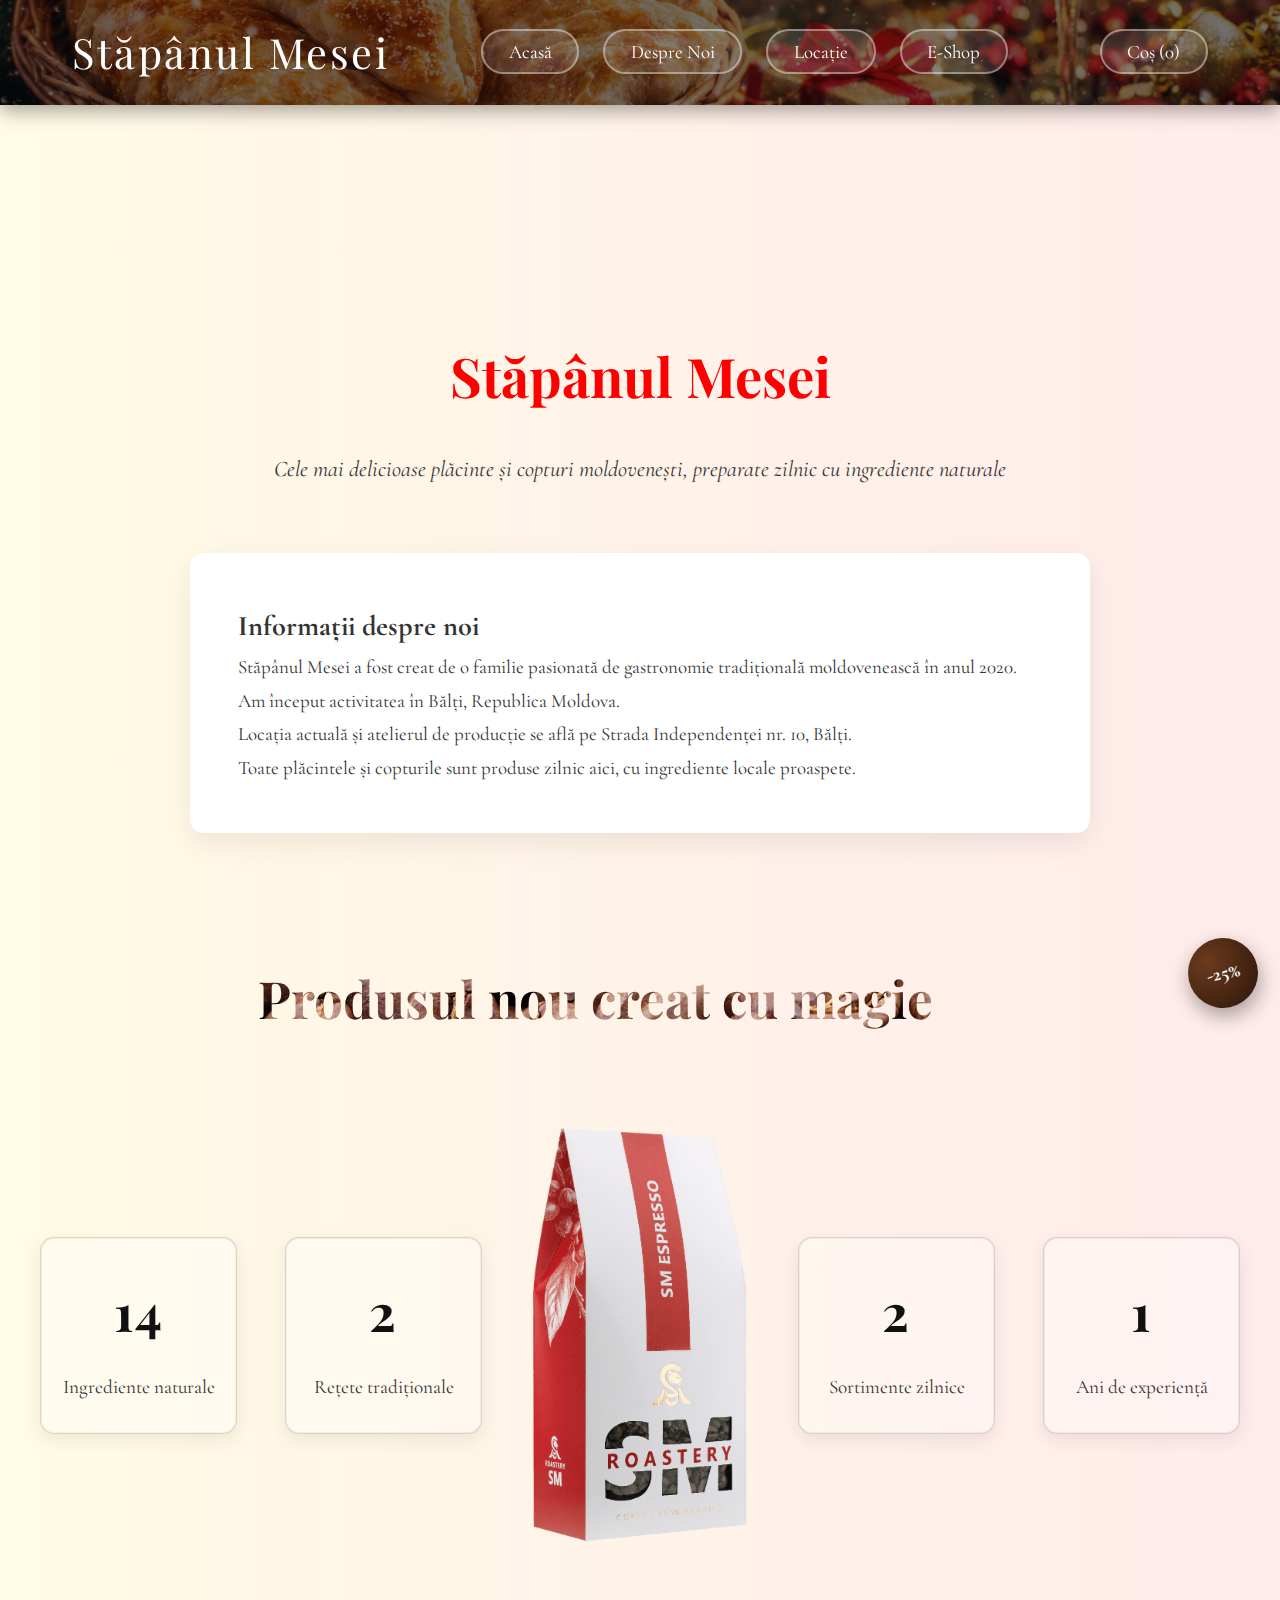
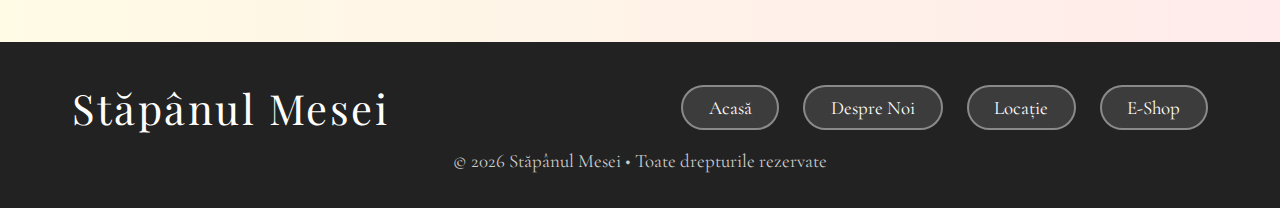
<file: index.html>
<!DOCTYPE html>
<html lang="ro">
<head>
    <meta charset="UTF-8">
    <meta name="viewport" content="width=device-width, initial-scale=1.0">
    <title>Stăpânul Mesei - Acasă</title>

    <link rel="stylesheet" href="style.css">

    <link rel="preconnect" href="https://fonts.googleapis.com">
    <link rel="preconnect" href="https://fonts.gstatic.com" crossorigin>
    <link href="https://fonts.googleapis.com/css2?family=Cormorant+Garamond:ital,wght@0,400;0,500;0,600;1,400&family=Playfair+Display:wght@500;600;700&display=swap" rel="stylesheet">
</head>

<body>

<header>
    <div class="nav-container">
        <a href="index.html" class="logo">Stăpânul Mesei</a>
        <ul class="nav-links">
            <li><a href="index.html">Acasă</a></li>
            <li><a href="about.html">Despre Noi</a></li>
            <li><a href="location.html">Locație</a></li>
            <li><a href="shop.html">E-Shop</a></li>
        </ul>
        <div class="cart-header">
            <a href="shop.html">Coș (<span id="cart-count">0</span>)</a>
        </div>
    </div>
</header>

<div class="header-spacer"></div>

<section id="acasa">
    <div class="container">
        <h1 class="fancy-title">Stăpânul Mesei</h1>

        <p class="subtitle">
            Cele mai delicioase plăcinte și copturi moldovenești,
            preparate zilnic cu ingrediente naturale
        </p>

        <div class="info-box">
            <h2>Informații despre noi</h2>
            <p>Stăpânul Mesei a fost creat de o familie pasionată de gastronomie tradițională moldovenească în anul 2020.</p>
            <p>Am început activitatea în Bălți, Republica Moldova.</p>
            <p>Locația actuală și atelierul de producție se află pe Strada Independenței nr. 10, Bălți.</p>
            <p>Toate plăcintele și copturile sunt produse zilnic aici, cu ingrediente locale proaspete.</p>
        </div>
    </div>
</section>

<!-- ================= STATISTICI ================= -->

<section class="stats-section">
    <h2>Calitate în cifre</h2>

    <div class="stats-grid">
        <div class="stat">
            <span class="number" data-target="100">0</span>
            <p>Ingrediente naturale</p>
        </div>

        <div class="stat">
            <span class="number" data-target="19">0</span>
            <p>Rețete tradiționale</p>
        </div>

        <div class="stat-image">
            <img src="image/coffee.png" alt="Produs">
        </div>

        <div class="stat">
            <span class="number" data-target="16">0</span>
            <p>Sortimente zilnice</p>
        </div>

        <div class="stat">
            <span class="number" data-target="7">0</span>
            <p>Ani de experiență</p>
        </div>
    </div>
</section>

<footer>
    <div class="nav-container">
        <a href="index.html" class="logo">Stăpânul Mesei</a>
        <ul class="nav-links">
            <li><a href="index.html">Acasă</a></li>
            <li><a href="about.html">Despre Noi</a></li>
            <li><a href="location.html">Locație</a></li>
            <li><a href="shop.html">E-Shop</a></li>
        </ul>
    </div>
    <p>&copy; 2026 Stăpânul Mesei • Toate drepturile rezervate</p>
</footer>

<script src="script.js"></script>
</body>
</html>
</file>
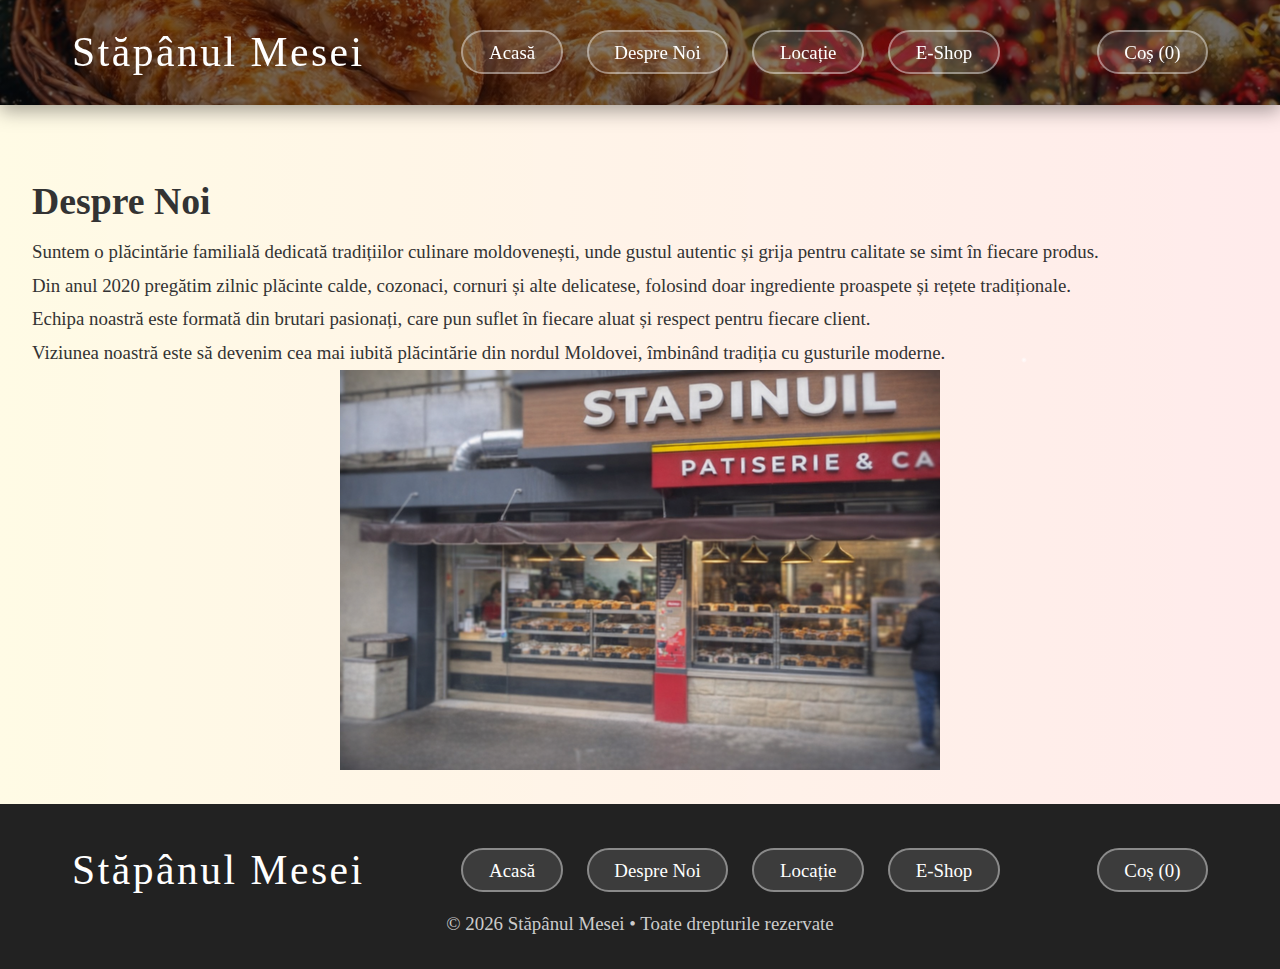
<file: about.html>
<!-- about.html -->
<!DOCTYPE html>
<html lang="ro">
<head>
    <meta charset="UTF-8">
    <meta name="viewport" content="width=device-width, initial-scale=1.0">
    <title>Stăpânul Mesei - Despre Noi</title>
    <link rel="stylesheet" href="style.css">
</head>
<body>
    <header>
        <div class="nav-container">
            <a href="index.html" class="logo">Stăpânul Mesei</a>
            <ul class="nav-links">
                <li><a href="index.html">Acasă</a></li>
                <li><a href="about.html">Despre Noi</a></li>
                <li><a href="location.html">Locație</a></li>
                <li><a href="shop.html">E-Shop</a></li>
            </ul>
            <div class="cart-header">
                <a href="shop.html">Coș (<span id="cart-count">0</span>)</a>
            </div>
        </div>
    </header>

   <section id="despre">
    <div class="container about-content">
        <h1>Despre Noi</h1>
 <p>
       
        </p>
        <p>
            Suntem o plăcintărie familială dedicată tradițiilor culinare
            moldovenești, unde gustul autentic și grija pentru calitate
            se simt în fiecare produs.
        </p>

        <p>
            Din anul 2020 pregătim zilnic plăcinte calde, cozonaci,
            cornuri și alte delicatese, folosind doar ingrediente
            proaspete și rețete tradiționale.
        </p>

        <p>
            Echipa noastră este formată din brutari pasionați, care pun
            suflet în fiecare aluat și respect pentru fiecare client.
        </p>

        <p class="vision">
            Viziunea noastră este să devenim cea mai iubită plăcintărie
            din nordul Moldovei, îmbinând tradiția cu gusturile moderne.
        </p>

        <!-- IMAGINE JOS -->
        <div style="text-align: center;">
            <img  src="image/about-image.jpg" alt="Stăpânul Mesei">
            <span class="image-title"></span>
        </div>
   
</div>
      
</section>


    <footer>
        <div class="nav-container">
            <a href="index.html" class="logo">Stăpânul Mesei</a>
            <ul class="nav-links">
                <li><a href="index.html">Acasă</a></li>
                <li><a href="about.html">Despre Noi</a></li>
                <li><a href="location.html">Locație</a></li>
                <li><a href="shop.html">E-Shop</a></li>
            </ul>
            <div class="cart-header">
                <a href="shop.html">Coș (<span id="cart-count">0</span>)</a>
            </div>
        </div>
        <p>&copy; 2026 Stăpânul Mesei • Toate drepturile rezervate </p>
    </footer>

    <script src="script.js"></script>
</body>
</html>
</file>
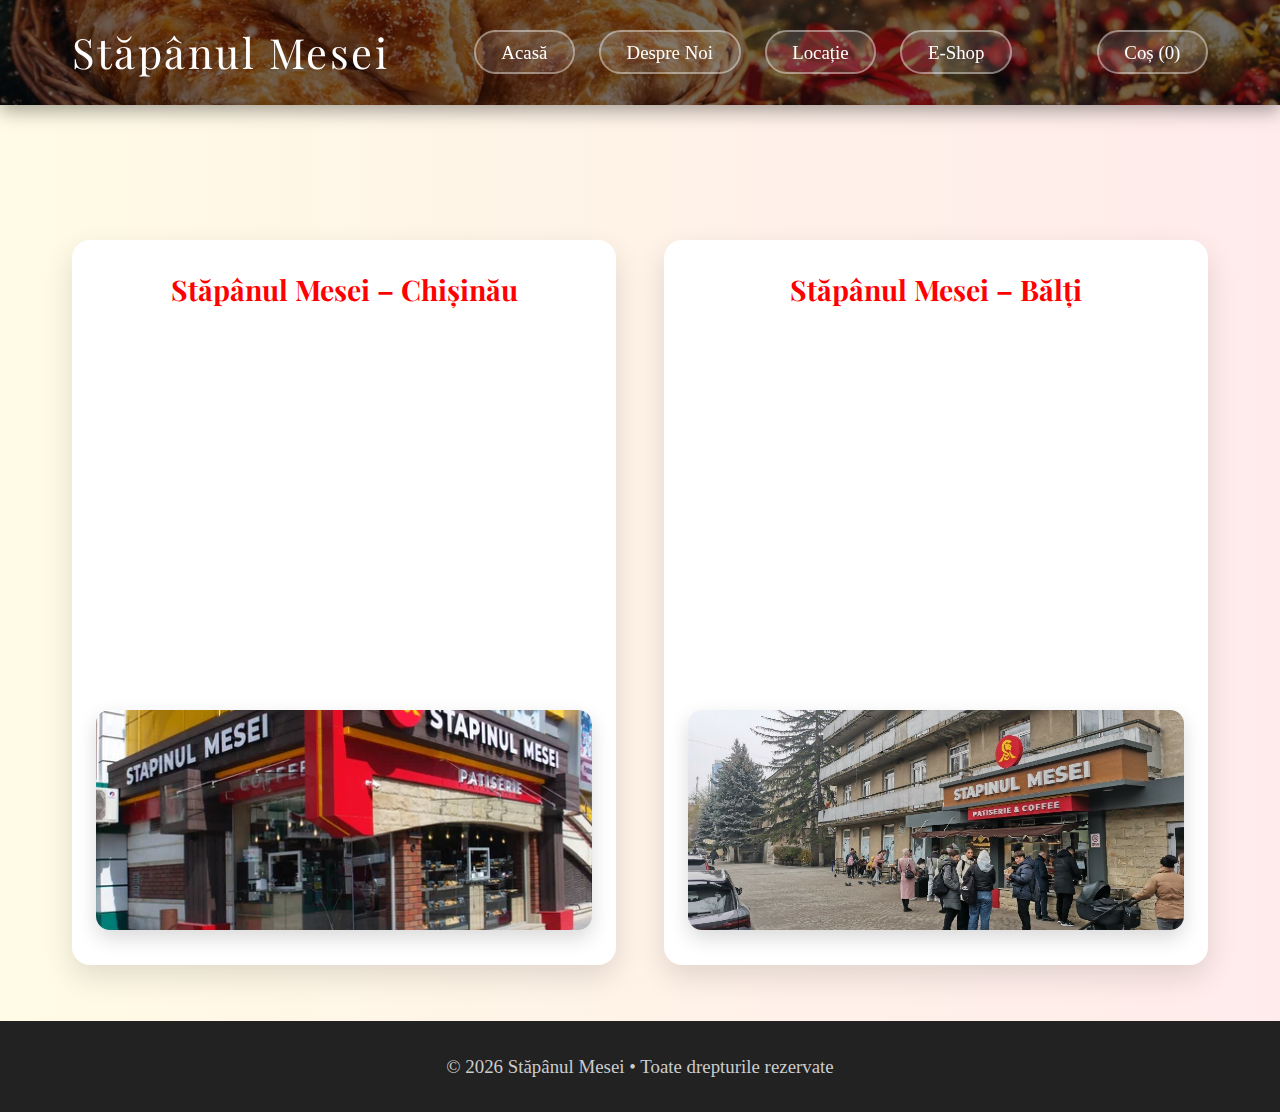
<file: location.html>
<!DOCTYPE html>
<html lang="ro">
<head>
    <meta charset="UTF-8">
    <meta name="viewport" content="width=device-width, initial-scale=1.0">
    <title>Stăpânul Mesei - Locație</title>
    <link rel="preconnect" href="https://fonts.googleapis.com">
    <link rel="preconnect" href="https://fonts.gstatic.com" crossorigin>
    <link href="https://fonts.googleapis.com/css2?family=Playfair+Display:wght@500;600;700&family=Georgia&display=swap" rel="stylesheet">
    <link rel="stylesheet" href="style.css">
</head>
<body>
    <header>
        <div class="nav-container">
            <a href="index.html" class="logo">Stăpânul Mesei</a>
            <ul class="nav-links">
                <li><a href="index.html">Acasă</a></li>
                <li><a href="about.html">Despre Noi</a></li>
                <li><a href="location.html">Locație</a></li>
                <li><a href="shop.html">E-Shop</a></li>
            </ul>
            <div class="cart-header">
                <a href="shop.html">Coș (<span id="cart-count">0</span>)</a>
            </div>
        </div>
    </header>
<section id="maps">
    <div class="maps-container">

        <div class="map-card">
            <h2>Stăpânul Mesei – Chișinău</h2>
            <iframe 
                src="https://www.google.com/maps/embed?pb=!1m18!1m12!1m3!1d12551.972527100248!2d28.858760249124636!3d47.0491143750742!2m3!1f0!2f0!3f0!3m2!1i1024!2i768!4f13.1!3m3!1m2!1s0x40c97df77c5623f7%3A0x1403232b23afe00!2zU3TEg3DDom51bCBNZXNlaQ!5e1!3m2!1sen!2s!4v1769784847518!5m2!1sen!2s"
                loading="lazy"
                referrerpolicy="no-referrer-when-downgrade">
            </iframe>

            <!-- POZĂ LOCAȚIE CHIȘINĂU -->
            <img src="image/chisinau.jpg" alt="Stăpânul Mesei Chișinău" class="map-photo">
        </div>

        <div class="map-card">
            <h2>Stăpânul Mesei – Bălți</h2>
            <iframe 
                src="https://www.google.com/maps/embed?pb=!1m18!1m12!1m3!1d12000.339214113474!2d27.911179642822518!3d47.75692545578302!2m3!1f0!2f0!3f0!3m2!1i1024!2i768!4f13.1!3m3!1m2!1s0x40cb6735821726ab%3A0x94f1039317fbcf99!2sStapinul%20Mesei!5e1!3m2!1sen!2s!4v1769784625479!5m2!1sen!2s"
                loading="lazy"
                referrerpolicy="no-referrer-when-downgrade">
            </iframe>

            <!-- POZĂ LOCAȚIE BĂLȚI -->
            <img src="image/balti.jpg" alt="Stăpânul Mesei Bălți" class="map-photo">
        </div>

    </div>
</section>


    <footer>
        <div class="container">
            <p>© 2026 Stăpânul Mesei • Toate drepturile rezervate</p>
        </div>
    </footer>

    <script src="script.js"></script>
</body>
</html>
</file>
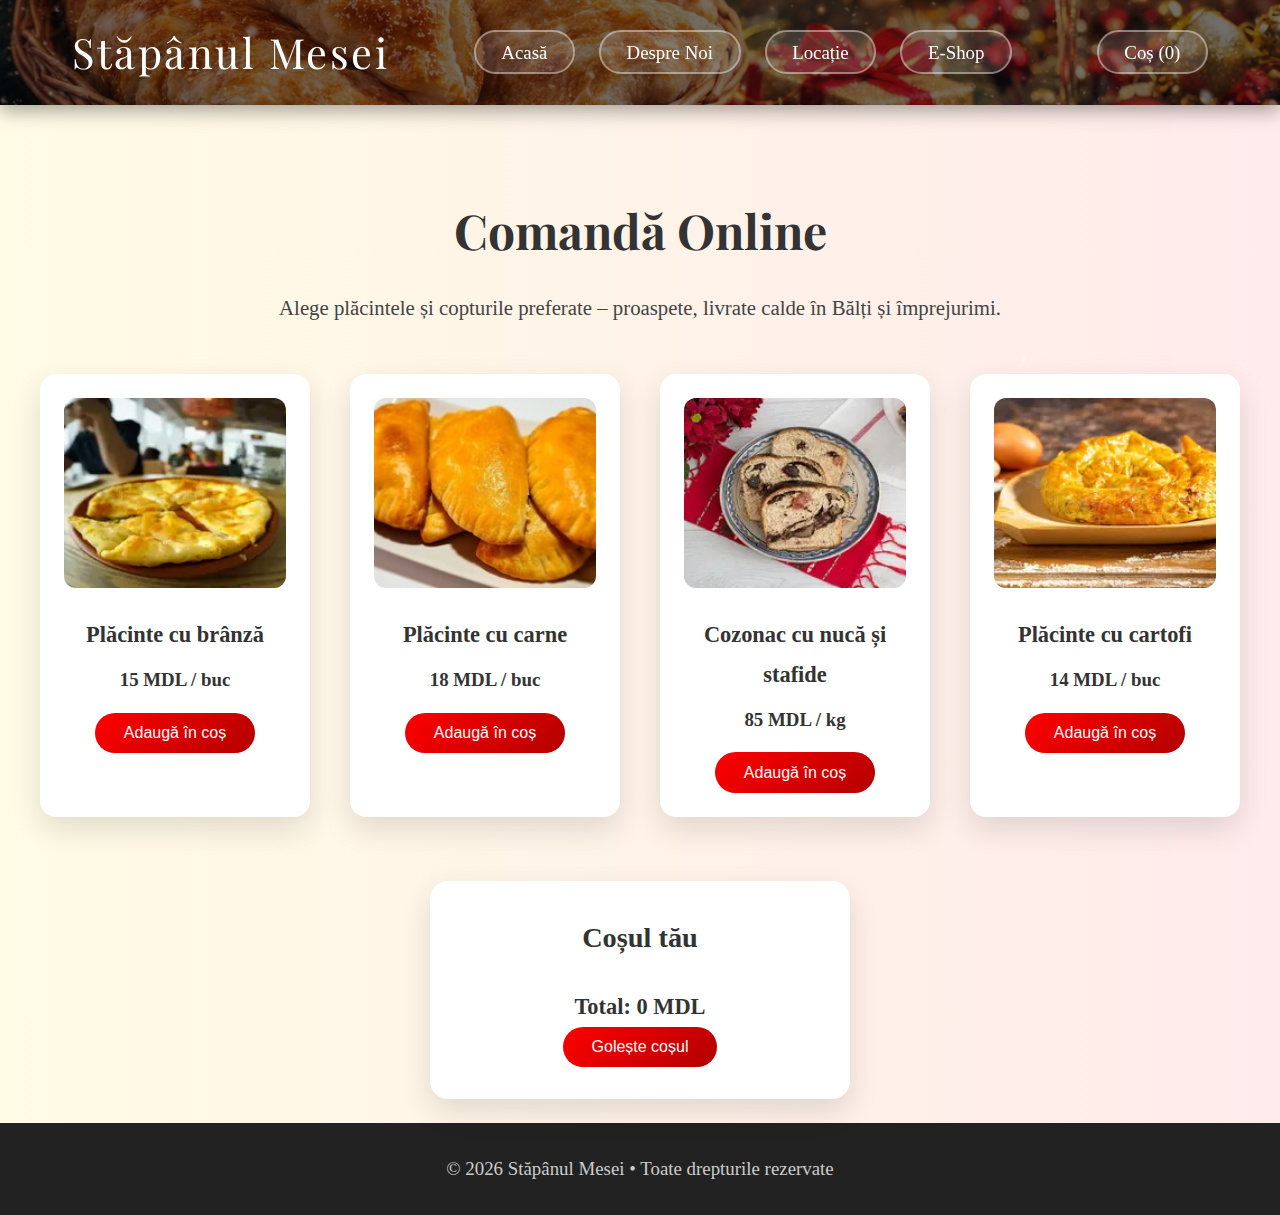
<file: shop.html>
<!DOCTYPE html>
<html lang="ro">
<head>
    <meta charset="UTF-8">
    <meta name="viewport" content="width=device-width, initial-scale=1.0">
    <title>Stăpânul Mesei - E-Shop</title>
    <link rel="preconnect" href="https://fonts.googleapis.com">
    <link rel="preconnect" href="https://fonts.gstatic.com" crossorigin>
    <link href="https://fonts.googleapis.com/css2?family=Playfair+Display:wght@500;600;700&family=Georgia&display=swap" rel="stylesheet">
    <link rel="stylesheet" href="style.css">
</head>
<body>
    <header>
        <div class="nav-container">
            <a href="index.html" class="logo">Stăpânul Mesei</a>
            <ul class="nav-links">
                <li><a href="index.html">Acasă</a></li>
                <li><a href="about.html">Despre Noi</a></li>
                <li><a href="location.html">Locație</a></li>
                <li><a href="shop.html">E-Shop</a></li>
            </ul>
            <div class="cart-header">
                <a href="shop.html">Coș (<span id="cart-count">0</span>)</a>
            </div>
        </div>
    </header>

    <section id="shop">
        <div class="container">
            <h1>Comandă Online</h1>
            <p class="lead">Alege plăcintele și copturile preferate – proaspete, livrate calde în Bălți și împrejurimi.</p>

            <div class="products-grid">
                <!-- Exemplu produs 1 – înlocuiește src cu pozele tale reale -->
                <div class="product">
                    <img src="image/one-placinda-wooden-table-flour-.webp" alt="Plăcinte cu brânză">
                    <h3>Plăcinte cu brânză</h3>
                    <p class="price">15 MDL / buc</p>
                    <button onclick="addToCart('Plăcinte cu brânză', 15)">Adaugă în coș</button>
                </div>

                <div class="product">
                    <img src="image/maxresdefault.jpg" alt="Plăcinte cu carne">
                    <h3>Plăcinte cu carne</h3>
                    <p class="price">18 MDL / buc</p>
                    <button onclick="addToCart('Plăcinte cu carne', 18)">Adaugă în coș</button>
                </div>

                <div class="product">
                    <img src="image/il_570xN.2651493584_orfz.webp" alt="Cozonac cu nucă">
                    <h3>Cozonac cu nucă și stafide</h3>
                    <p class="price">85 MDL / kg</p>
                    <button onclick="addToCart('Cozonac cu nucă', 85)">Adaugă în coș</button>
                </div>

                <div class="product">
                    <img src="image/traditional-homemade-romanian-mo.webp" alt="Plăcinte cu cartofi">
                    <h3>Plăcinte cu cartofi</h3>
                    <p class="price">14 MDL / buc</p>
                    <button onclick="addToCart('Plăcinte cu cartofi', 14)">Adaugă în coș</button>
                </div>

                <!-- Adaugă mai multe produse după nevoie, cu pozele tale -->
            </div>

            <div class="cart">
                <h2>Coșul tău</h2>
                <ul id="cart-items"></ul>
                <div class="total">Total: <span id="total">0</span> MDL</div>
                <button onclick="clearCart()" class="clear-btn">Golește coșul</button>
            </div>
        </div>
    </section>

    <footer>
        <div class="container">
            <p>© 2026 Stăpânul Mesei • Toate drepturile rezervate</p>
        </div>
    </footer>

    <script src="script.js"></script>
</body>
</html>
</file>
<file: style.css>
:root {
    --main: #ff0000;
}

/* ================= RESET ================= */

* {
    box-sizing: border-box;
    margin: 0;
    padding: 0;
}

/* ================= BODY ================= */

body {
    font-family: 'Cormorant Garamond', Georgia, serif;
    font-size: 1.18rem;
    line-height: 1.78;
    background: linear-gradient(
        90deg,
        rgba(255, 215, 0, 0.10),
        rgba(255, 0, 0, 0.08)
    );
    color: #333;
    position: relative;
}

/* ================= HEADER ================= */

header {
    position: fixed;
    top: 0;
    left: 0;
    width: 100%;
    height: 105px;
    z-index: 1000;
    background:
        linear-gradient(rgba(0,0,0,0.55), rgba(0,0,0,0.55)),
        url("image/header.jpg");
    background-size: cover;
    background-position: center;
    box-shadow: 0 6px 18px rgba(0,0,0,0.35);
}

.header-spacer {
    height: 160px;
}

/* ================= NAV ================= */

.nav-container {
    max-width: 1200px;
    margin: auto;
    height: 100%;
    padding: 0 2rem;
    display: flex;
    align-items: center;
    justify-content: space-between;
}

.logo {
    font-family: 'Playfair Display', serif;
    font-size: 2.6rem;
    letter-spacing: 2.5px;
    color: #fff;
    text-decoration: none;
}

.nav-links {
    list-style: none;
    display: flex;
    gap: 1.5rem;
}

.nav-links a,
.cart-header a {
    color: #fff;
    text-decoration: none;
    padding: 0.6rem 1.6rem;
    border-radius: 30px;
    border: 2px solid rgba(255,255,255,0.4);
    background: rgba(255,255,255,0.12);
    transition: 0.3s;
}

.nav-links a:hover,
.cart-header a:hover {
    background: rgba(255,255,255,0.3);
}

/* ================= CONTENT ================= */

section {
    padding: 3rem 2rem 1.5rem;
}

.fancy-title {
    text-align: center;
    color: var(--main);
    font-family: 'Playfair Display', serif;
    font-size: 3.4rem;
}

.subtitle {
    text-align: center;
    font-style: italic;
    font-size: 1.4rem;
    margin: 1.5rem 0 4rem;
}

/* ================= INFO BOX ================= */

.info-box {
    max-width: 900px;
    margin: auto;
    background: #fff;
    padding: 3rem;
    border-radius: 14px;
    box-shadow: 0 10px 30px rgba(0,0,0,0.08);
}

/* ================= STATISTICI ================= */

.stats-section {
    padding: 6rem 2rem;
    text-align: center;
}

.stats-section h2 {
    font-size: 0;
    position: relative;
    margin-bottom: 5rem;
}

/* TEXT CU BOABE */
.stats-section h2::before {
    content: "Produsul nou creat cu magie";
    font-family: 'Playfair Display', serif;
    font-size: 3.2rem;
    font-weight: 700;
    display: inline-block;

    background-image: url("image/coffee-beans.png");
    background-size: cover;
    background-position: center;

    -webkit-background-clip: text;
    background-clip: text;
    color: transparent;

    padding-right: 90px;
}

/* BOABĂ -25% */
.stats-section h2::after {
    content: "-25%";
    position: absolute;
    right: -10px;
    top: -15px;

    width: 70px;
    height: 70px;
    border-radius: 50%;

    background:
        radial-gradient(circle at 30% 30%, #6b3b1e, #2b150a);
    color: #fff;

    display: flex;
    align-items: center;
    justify-content: center;

    font-size: 1.2rem;
    font-weight: bold;

    box-shadow: 0 8px 20px rgba(0,0,0,0.35);
    transform: rotate(-12deg);
}

/* ================= GRID ================= */

.stats-grid {
    max-width: 1200px;
    margin: auto;
    display: grid;
    grid-template-columns: repeat(5, 1fr);
    align-items: center;
    gap: 3rem;
}

/* CARD STAT */
.stat {
    padding: 1.8rem 1.2rem;
    border-radius: 14px;
    border: 1px solid rgba(0, 0, 0, 0.15);
    background: rgba(255,255,255,0.35);

    box-shadow:
        inset 0 0 0 1px rgba(0,0,0,0.05),
        0 6px 18px rgba(0,0,0,0.08);
}

/* 🔥 NUMERE PERFECT STABILE 🔥 */
.stat .number {
    display: inline-block;
    min-width: 3ch;
    text-align: center;

    font-family: 'Playfair Display', serif;
    font-size: 3.2rem;
    font-weight: 700;
    color: #111;

    font-variant-numeric: tabular-nums;
    font-feature-settings: "tnum";
    letter-spacing: 0.02em;
}

.stat p {
    margin-top: 0.8rem;
    font-size: 1.2rem;
}

/* IMAGINE */
.stat-image img {
    width: 220px;
    display: block;
    margin: auto;
}

/* ================= FOOTER ================= */

footer {
    background: #222;
    color: #ccc;
    text-align: center;
    padding: 1.8rem;
}

/* ================= RESPONSIVE ================= */

@media (max-width: 900px) {
    .stats-grid {
        grid-template-columns: 1fr;
    }

    .stats-section h2::before {
        font-size: 2.2rem;
        padding-right: 0;
    }

    .stats-section h2::after {
        position: static;
        margin: 1rem auto 0;
    }
}

/* ================= NINSOARE ================= */

body::before,
body::after {
    content: "";
    position: fixed;
    top: -100%;
    left: 0;
    width: 100%;
    height: 200%;
    pointer-events: none;
    z-index: 9999;

    background-image:
        radial-gradient(4px 4px at 10% 10%, rgba(255,255,255,0.8), transparent),
        radial-gradient(3px 3px at 30% 40%, rgba(255,255,255,0.7), transparent),
        radial-gradient(2px 2px at 70% 20%, rgba(255,255,255,0.85), transparent),
        radial-gradient(3px 3px at 80% 70%, rgba(255,255,255,0.7), transparent);

    animation: snow-fall 20s linear infinite;
}

body::after {
    opacity: 0.7;
    animation-duration: 28s;
}

@keyframes snow-fall {
    from { transform: translateY(0); }
    to   { transform: translateY(60%); }
}
/* ================= FIX HEADER + SHOP ================= */

/* spațiu sub header FIXED */
#shop {
    margin-top: 140px;   /* ↓ coboară tot shop-ul */
    display: flex;
    justify-content: center;
}

/* container centrat */
#shop .container {
    max-width: 1200px;
    width: 100%;
    text-align: center;
}

/* TITLU */
#shop h1 {
    font-family: 'Playfair Display', serif;
    font-size: 3rem;
    margin-bottom: 1rem;
}

/* SUBTITLU */
#shop .lead {
    font-size: 1.3rem;
    margin-bottom: 3rem;
    color: #444;
}

/* GRID PRODUSE */
.products-grid {
    display: grid;
    grid-template-columns: repeat(auto-fit, minmax(260px, 1fr));
    gap: 2.5rem;
    justify-items: center;
    margin-bottom: 4rem;
}

/* CARD PRODUS */
.product {
    background: #fff;
    border-radius: 16px;
    padding: 1.5rem;
    width: 100%;
    max-width: 300px;
    box-shadow: 0 12px 30px rgba(0,0,0,0.12);
    text-align: center;
    transition: 0.3s;
}

.product:hover {
    transform: translateY(-8px);
}

/* IMAGINE */
.product img {
    width: 100%;
    height: 190px;
    object-fit: cover;
    border-radius: 12px;
    margin-bottom: 1rem;
}

/* TEXT PRODUS */
.product h3 {
    font-size: 1.4rem;
    margin-bottom: 0.5rem;
}

.product .price {
    font-weight: bold;
    margin-bottom: 1rem;
}

/* BUTOANE */
.product button,
.cart button {
    background: linear-gradient(135deg, #ff0000, #b30000);
    border: none;
    color: #fff;
    padding: 0.7rem 1.8rem;
    border-radius: 30px;
    font-size: 1rem;
    cursor: pointer;
    transition: 0.3s;
}

.product button:hover,
.cart button:hover {
    transform: scale(1.08);
}

/* COS */
.cart {
    max-width: 420px;
    margin: auto;
    background: #fff;
    padding: 2rem;
    border-radius: 18px;
    box-shadow: 0 12px 30px rgba(0,0,0,0.12);
    text-align: center;
}

.cart h2 {
    margin-bottom: 1.2rem;
}

#cart-items {
    list-style: none;
    margin-bottom: 1.5rem;
}

.total {
    font-size: 1.4rem;
    font-weight: bold;
}
/* ================= HARTI ================= */

#maps {
    margin-top: 160px;
    display: flex;
    justify-content: center;
}

.maps-container {
    max-width: 1200px;
    width: 100%;
    display: grid;
    grid-template-columns: repeat(auto-fit, minmax(420px, 1fr));
    gap: 3rem;
    padding: 2rem;
}

.map-card {
    background: #fff;
    border-radius: 18px;
    padding: 1.5rem;
    text-align: center;
    box-shadow: 0 12px 30px rgba(0,0,0,0.12);
}

.map-card h2 {
    font-family: 'Playfair Display', serif;
    margin-bottom: 1rem;
    color: #ff0000;
}

.map-card iframe {
    width: 100%;
    height: 350px;
    border: none;
    border-radius: 14px;
    margin-bottom: 1.2rem;
}

/* POZA SUB HARTĂ */
.map-photo {
    width: 100%;
    height: 220px;
    object-fit: cover;
    border-radius: 14px;
    box-shadow: 0 8px 20px rgba(0,0,0,0.15);
}
main,
section:first-of-type {
    margin-top: 120px;
}
</file>
